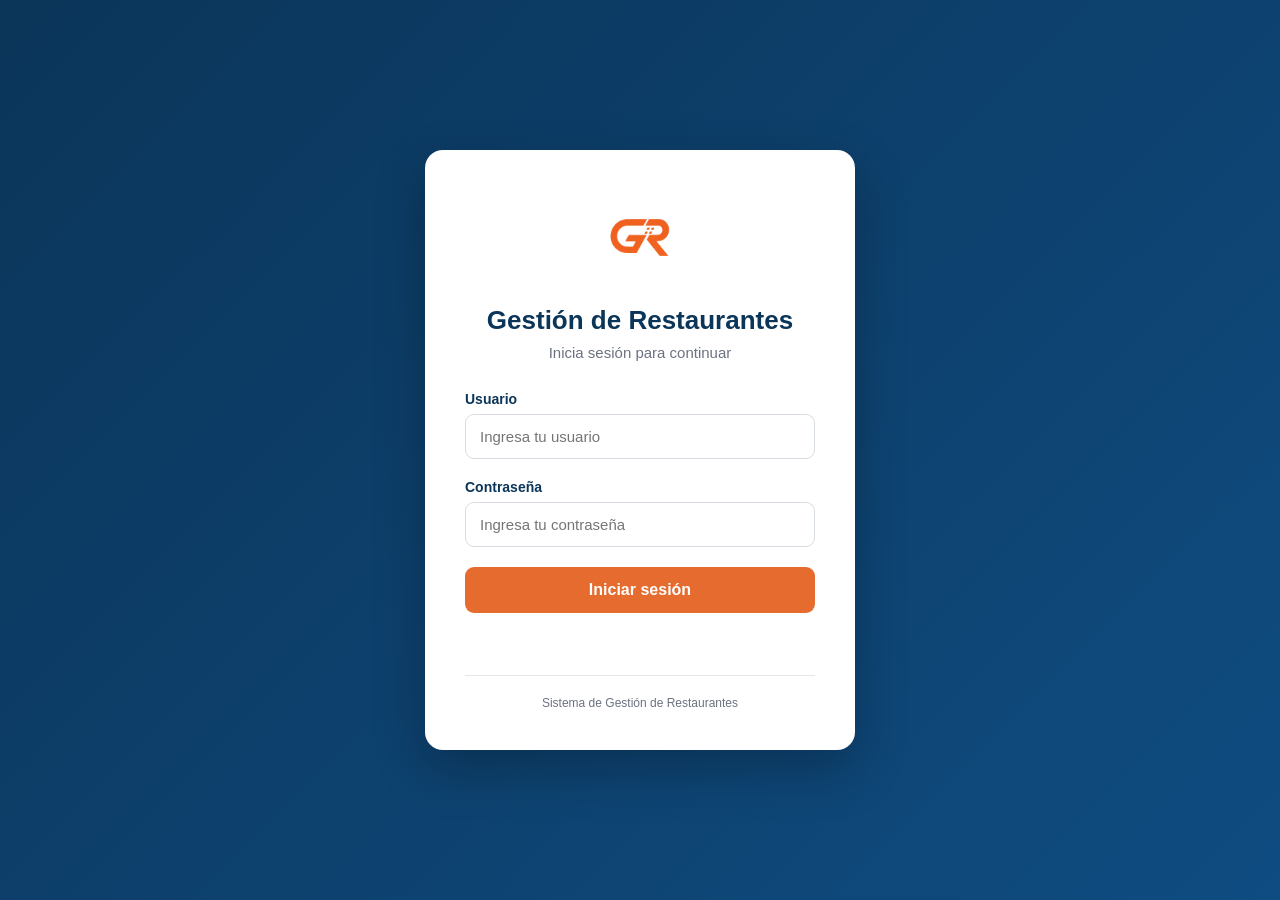
<file: frontend/index.html>
<!DOCTYPE html>
<html lang="es">

<head>
    <meta charset="UTF-8">
    <meta name="viewport" content="width=device-width, initial-scale=1.0">

    <title>Iniciar sesión | Gestión de Restaurantes</title>

    <link rel="stylesheet" href="css/login.css">
</head>

<body>

    <main class="login-page">

        <section class="login-card">

            <div class="login-logo">
                <img src="/imagenes/logo.png" alt="Logo Gestión de Restaurantes">
            </div>

            <div class="login-header">
                <h1>Gestión de Restaurantes</h1>
                <p>Inicia sesión para continuar</p>
            </div>

            <form id="login-form">

                <div class="input-group">

                    <label for="usuario">
                        Usuario
                    </label>

                    <input type="text" id="usuario" name="usuario" placeholder="Ingresa tu usuario"
                        autocomplete="username" required>

                </div>


                <div class="input-group">

                    <label for="contrasena">
                        Contraseña
                    </label>

                    <input type="password" id="contrasena" name="contrasena" placeholder="Ingresa tu contraseña"
                        autocomplete="current-password" required>

                </div>


                <button type="submit" id="login-button">
                    Iniciar sesión
                </button>


                <p id="login-message"></p>

            </form>


            <div class="login-footer">
                <span>Sistema de Gestión de Restaurantes</span>
            </div>

        </section>

    </main>


    <script src="js/login.js"></script>

</body>

</html>
</file>
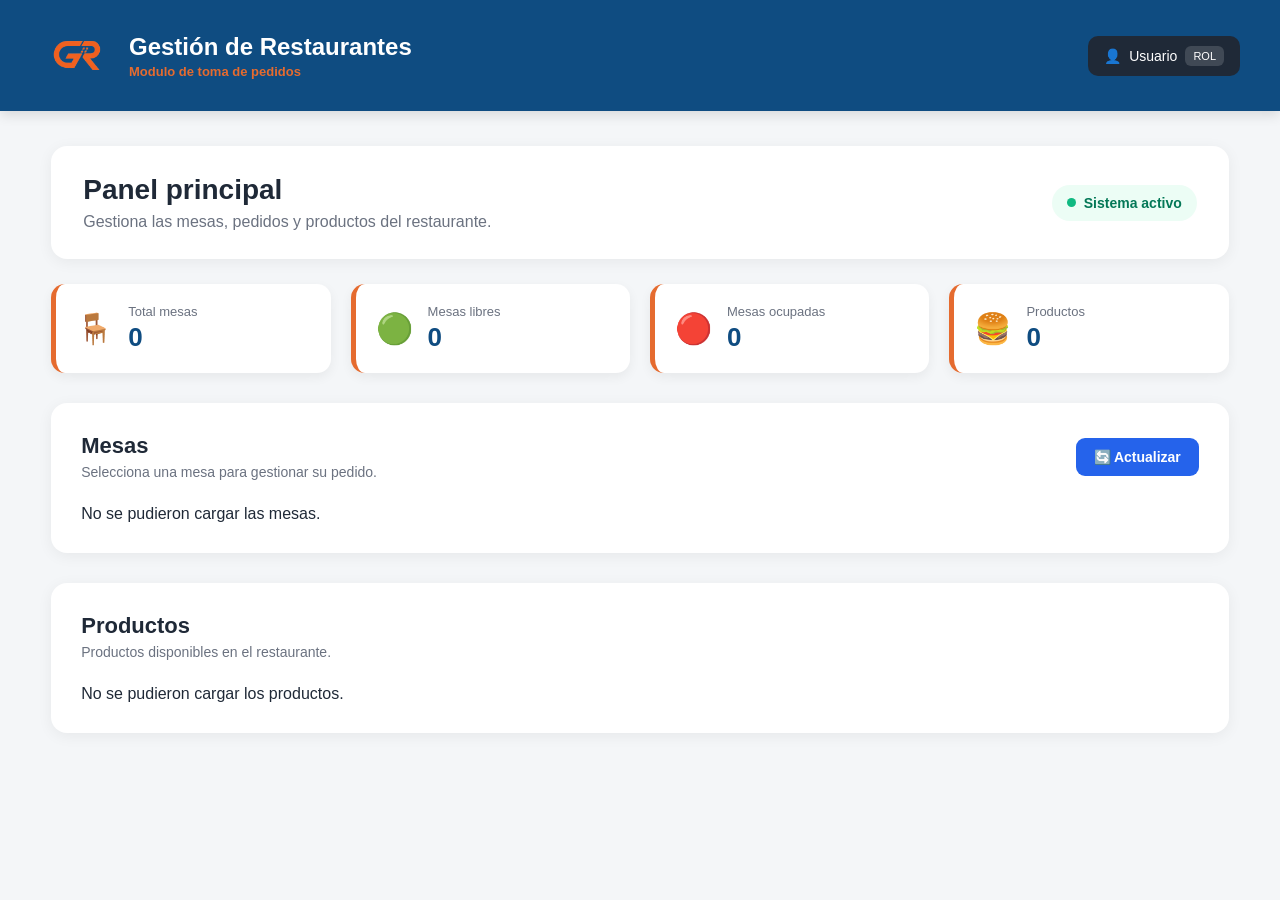
<file: frontend/dashboard.html>
<!DOCTYPE html>
<html lang="es">

<head>
    <meta charset="UTF-8">
    <meta name="viewport" content="width=device-width, initial-scale=1.0">

    <title>Gestión de Restaurantes</title>

    <link rel="stylesheet" href="css/styles.css">
</head>

<body>

    <header class="topbar">

        <div class="brand">

            <img src="/imagenes/logo.png" alt="Logo Gestión de Restaurantes">

            <div>
                <h1>Gestión de Restaurantes</h1>
                <span>Modulo de toma de pedidos</span>
            </div>

        </div>

        <div class="user">
            👤 <span id="usuario-nombre">Usuario</span>
            <small id="usuario-rol">Rol</small>
        </div>

    </header>


    <main class="container">

        <section class="welcome">

            <div>
                <h2>Panel principal</h2>
                <p>Gestiona las mesas, pedidos y productos del restaurante.</p>
            </div>

            <div class="status">
                <span class="status-dot"></span>
                Sistema activo
            </div>

        </section>


        <section class="stats">

            <div class="stat-card">
                <span>🪑</span>
                <div>
                    <small>Total mesas</small>
                    <strong id="total-mesas">0</strong>
                </div>
            </div>

            <div class="stat-card">
                <span>🟢</span>
                <div>
                    <small>Mesas libres</small>
                    <strong id="mesas-libres">0</strong>
                </div>
            </div>

            <div class="stat-card">
                <span>🔴</span>
                <div>
                    <small>Mesas ocupadas</small>
                    <strong id="mesas-ocupadas">0</strong>
                </div>
            </div>

            <div class="stat-card">
                <span>🍔</span>
                <div>
                    <small>Productos</small>
                    <strong id="total-productos">0</strong>
                </div>
            </div>

        </section>


        <section class="content">

            <div class="section-header">

                <div>
                    <h2>Mesas</h2>
                    <p>Selecciona una mesa para gestionar su pedido.</p>
                </div>

                <button onclick="cargarMesas()" class="refresh-btn">
                    🔄 Actualizar
                </button>

            </div>


            <div id="mesas-container" class="mesas-grid">

                <p>Cargando mesas...</p>

            </div>

        </section>


        <section class="content">

            <div class="section-header">

                <div>
                    <h2>Productos</h2>
                    <p>Productos disponibles en el restaurante.</p>
                </div>

            </div>

            <div id="productos-container" class="productos-grid">

                <p>Cargando productos...</p>

            </div>

        </section>

    </main>


    <script src="js/app.js"></script>

</body>

</html>
</file>
<file: frontend/css/login.css>
:root {
    --classic-blue: #0F4C81;
    --dark-blue: #0B3559;
    --adobe: #E56B2F;
    --white: #FFFFFF;
    --light-bg: #F4F6F8;
    --gray: #6B7280;
    --border: #D7DCE2;
    --error: #C62828;
}

* {
    margin: 0;
    padding: 0;
    box-sizing: border-box;
}

body {
    font-family: Arial, Helvetica, sans-serif;
    background:
        linear-gradient(135deg,
            var(--dark-blue),
            var(--classic-blue));

    min-height: 100vh;
}

.login-page {
    min-height: 100vh;

    display: flex;
    justify-content: center;
    align-items: center;

    padding: 20px;
}

.login-card {
    width: 100%;
    max-width: 430px;

    background: var(--white);

    border-radius: 18px;

    padding: 40px;

    box-shadow:
        0 20px 50px rgba(0, 0, 0, 0.25);
}

.login-logo {
    display: flex;
    justify-content: center;

    margin-bottom: 20px;
}

.login-logo img {
    width: 95px;
    height: 95px;

    object-fit: contain;
}

.login-header {
    text-align: center;

    margin-bottom: 30px;
}

.login-header h1 {
    color: var(--dark-blue);

    font-size: 26px;

    margin-bottom: 8px;
}

.login-header p {
    color: var(--gray);

    font-size: 15px;
}

.input-group {
    margin-bottom: 20px;
}

.input-group label {
    display: block;

    margin-bottom: 7px;

    color: var(--dark-blue);

    font-size: 14px;

    font-weight: bold;
}

.input-group input {
    width: 100%;

    padding: 13px 14px;

    border: 1px solid var(--border);

    border-radius: 9px;

    font-size: 15px;

    outline: none;

    transition: 0.2s;
}

.input-group input:focus {
    border-color: var(--classic-blue);

    box-shadow:
        0 0 0 3px rgba(15, 76, 129, 0.12);
}

#login-button {
    width: 100%;

    padding: 14px;

    border: none;

    border-radius: 9px;

    background: var(--adobe);

    color: white;

    font-size: 16px;

    font-weight: bold;

    cursor: pointer;

    transition: 0.2s;
}

#login-button:hover {
    background: #cf5720;

    transform: translateY(-1px);
}

#login-button:disabled {
    opacity: 0.7;

    cursor: not-allowed;

    transform: none;
}

#login-message {
    min-height: 22px;

    margin-top: 15px;

    text-align: center;

    font-size: 14px;

    color: var(--error);
}

.login-footer {
    margin-top: 25px;

    padding-top: 20px;

    border-top: 1px solid #E5E7EB;

    text-align: center;

    color: var(--gray);

    font-size: 12px;
}

@media (max-width: 500px) {

    .login-card {
        padding: 30px 25px;
    }

    .login-header h1 {
        font-size: 23px;
    }
}
</file>
<file: frontend/css/styles.css>
/* =========================
   CONFIGURACIÓN GENERAL
========================= */

:root {
    --classic-blue: #0F4C81;
    --adobe: #E56B2F;
    --dark-blue: #0B3559;
    --white: #FFFFFF;
    --light-bg: #F4F6F8;
}

* {
    margin: 0;
    padding: 0;
    box-sizing: border-box;
}

body {
    font-family: Arial, Helvetica, sans-serif;
    background: #f4f6f8;
    color: #1f2937;
}


/* =========================
   BARRA SUPERIOR
========================= */

.topbar {
    background: var(--classic-blue);
    color: var(--white);

    display: flex;
    align-items: center;
    justify-content: space-between;

    padding: 18px 40px;

    box-shadow: 0 4px 12px rgba(0, 0, 0, 0.12);
}

.brand {
    display: flex;
    align-items: center;
    gap: 14px;
}

.brand img {
    width: 75px;
    height: 75px;
    object-fit: contain;
}

.brand h1 {
    margin: 0;
    font-size: 24px;
    font-weight: 700;
    color: var(--white);
}

.brand span {
    display: block;
    margin-top: 3px;
    font-size: 13px;
    color: var(--adobe);
    font-weight: 600;
}

.user {
    display: flex;
    align-items: center;
    gap: 8px;

    background: #1f2937;
    padding: 10px 16px;
    border-radius: 10px;

    font-size: 14px;
}


/* =========================
   CONTENEDOR PRINCIPAL
========================= */

.container {
    width: 92%;
    max-width: 1400px;
    margin: 35px auto;
}


/* =========================
   BIENVENIDA
========================= */

.welcome {
    background: white;
    border-radius: 16px;

    padding: 28px 32px;
    margin-bottom: 25px;

    display: flex;
    justify-content: space-between;
    align-items: center;

    box-shadow: 0 3px 15px rgba(0, 0, 0, 0.06);
}

.welcome h2 {
    font-size: 28px;
    margin-bottom: 7px;
}

.welcome p {
    color: #6b7280;
}

.status {
    display: flex;
    align-items: center;
    gap: 8px;

    background: #ecfdf5;
    color: #047857;

    padding: 10px 15px;
    border-radius: 20px;

    font-size: 14px;
    font-weight: 600;
}

.status-dot {
    width: 9px;
    height: 9px;
    background: #10b981;
    border-radius: 50%;
}


/* =========================
   TARJETAS DE ESTADÍSTICAS
========================= */

.stats {
    display: grid;

    grid-template-columns: repeat(4, 1fr);

    gap: 20px;
    margin-bottom: 30px;
}

.stat-card {
    background: var(--white);
    border-radius: 14px;

    padding: 20px;

    display: flex;
    align-items: center;
    gap: 15px;

    border-left: 5px solid var(--adobe);

    box-shadow: 0 4px 12px rgba(0, 0, 0, 0.06);

    transition: transform 0.2s ease, box-shadow 0.2s ease;
}

.stat-card:hover {
    transform: translateY(-4px);

    box-shadow: 0 8px 18px rgba(0, 0, 0, 0.10);
}

.stat-card>span {
    font-size: 30px;
}

.stat-card small {
    display: block;
    color: #6b7280;
    font-size: 13px;
}

.stat-card strong {
    display: block;
    margin-top: 3px;

    color: var(--classic-blue);
    font-size: 26px;
}


/* =========================
   SECCIONES
========================= */

.content {
    background: white;

    border-radius: 16px;

    padding: 30px;

    margin-bottom: 30px;

    box-shadow: 0 3px 15px rgba(0, 0, 0, 0.06);
}

.section-header {
    display: flex;
    justify-content: space-between;
    align-items: center;

    margin-bottom: 25px;
}

.section-header h2 {
    font-size: 22px;
    margin-bottom: 5px;
}

.section-header p {
    color: #6b7280;
    font-size: 14px;
}


/* =========================
   BOTÓN ACTUALIZAR
========================= */

.refresh-btn {
    border: none;

    background: #2563eb;
    color: white;

    padding: 11px 18px;

    border-radius: 9px;

    cursor: pointer;

    font-size: 14px;
    font-weight: 600;

    transition: 0.2s ease;
}

.refresh-btn:hover {
    background: #1d4ed8;
    transform: translateY(-2px);
}


/* =========================
   GRID DE MESAS
========================= */

.mesas-grid {
    display: grid;

    grid-template-columns: repeat(4, 1fr);

    gap: 18px;
}

.mesa-card {
    background: var(--white);

    border-radius: 16px;
    padding: 22px;

    min-height: 110px;

    display: flex;
    flex-direction: column;
    justify-content: space-between;

    cursor: pointer;

    border: 2px solid transparent;

    box-shadow: 0 4px 12px rgba(0, 0, 0, 0.06);

    transition:
        transform 0.2s ease,
        box-shadow 0.2s ease,
        border-color 0.2s ease;
}

.mesa-card:hover {
    transform: translateY(-5px);

    box-shadow: 0 10px 20px rgba(0, 0, 0, 0.10);
}

.mesa-numero {
    color: var(--classic-blue);

    font-size: 18px;
    font-weight: 700;
}

.mesa-estado {
    display: inline-block;

    padding: 6px 10px;

    border-radius: 20px;

    font-size: 12px;

    font-weight: bold;
}


/* Mesa libre */

.mesa-libre {
    border-color: #22c55e;
}

.mesa-libre .mesa-estado {
    background: #dcfce7;
    color: #15803d;
}

/* Mesa ocupada */

.mesa-ocupada {
    border-color: #fca5a5;
}

.mesa-ocupada .mesa-estado {
    background: #fee2e2;
    color: #991b1b;
}


/* =========================
   PRODUCTOS
========================= */

.productos-grid {
    display: grid;

    grid-template-columns: repeat(3, 1fr);

    gap: 20px;
}

.producto-card {
    border: 1px solid #e5e7eb;

    border-radius: 14px;

    padding: 22px;

    transition: all 0.2s ease;
}

.producto-card:hover {
    transform: translateY(-4px);

    box-shadow: 0 8px 20px rgba(0, 0, 0, 0.08);
}

.producto-nombre {
    font-size: 18px;

    font-weight: bold;

    margin-bottom: 8px;
}

.producto-categoria {
    color: #6b7280;

    font-size: 13px;

    margin-bottom: 15px;
}

.producto-precio {
    font-size: 20px;

    font-weight: bold;

    color: #16a34a;
}


/* =========================
   RESPONSIVE
========================= */

@media (max-width: 1000px) {

    .stats {
        grid-template-columns: repeat(2, 1fr);
    }

    .mesas-grid {
        grid-template-columns: repeat(3, 1fr);
    }

    .productos-grid {
        grid-template-columns: repeat(2, 1fr);
    }
}


@media (max-width: 700px) {

    .topbar {
        padding: 0 20px;
    }

    .user {
        display: none;
    }

    .container {
        width: 94%;
    }

    .welcome {
        flex-direction: column;
        align-items: flex-start;
        gap: 20px;
    }

    .stats {
        grid-template-columns: 1fr;
    }

    .mesas-grid {
        grid-template-columns: repeat(2, 1fr);
    }

    .productos-grid {
        grid-template-columns: 1fr;
    }


}

.user {
    display: flex;
    align-items: center;
    gap: 8px;
}

.user small {
    padding: 4px 8px;

    border-radius: 6px;

    background: rgba(255, 255, 255, 0.15);

    color: white;

    font-size: 11px;

    text-transform: uppercase;
}
</file>
